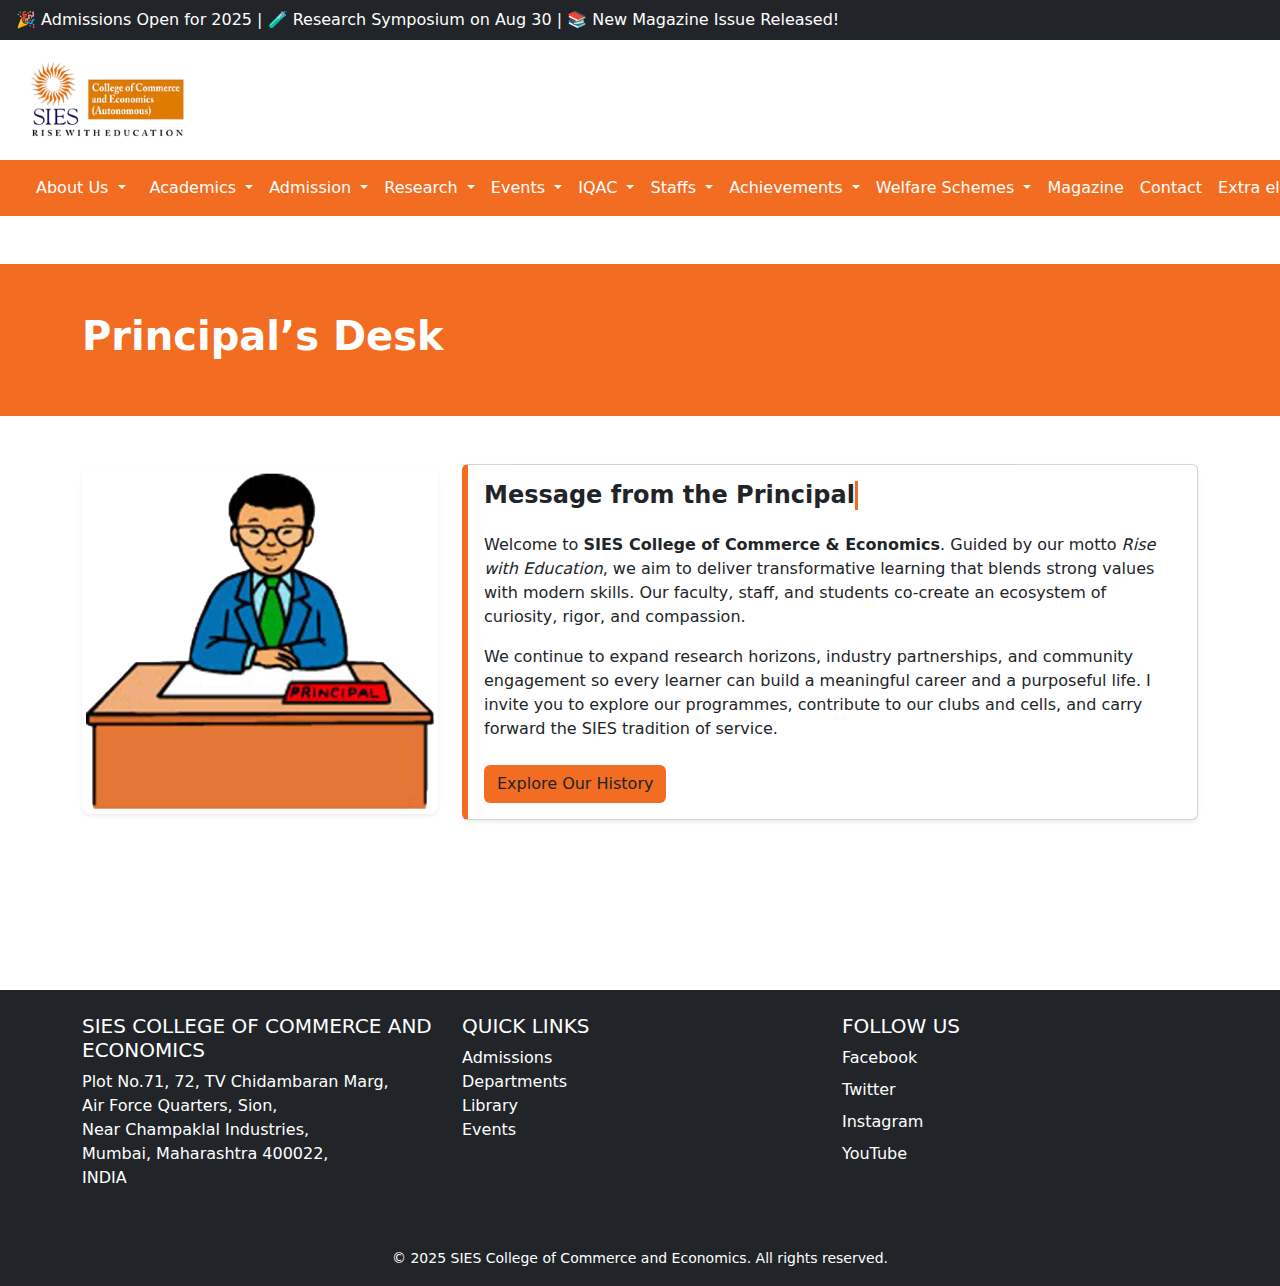
<file: principal.html>
<!doctype html>
<html lang="en">
<head>
  <meta charset="utf-8">
  <meta name="viewport" content="width=device-width, initial-scale=1">
  <title>SIES College – Principal’s Desk</title>
  <link href="https://cdn.jsdelivr.net/npm/bootstrap@5.3.3/dist/css/bootstrap.min.css" rel="stylesheet">
  <link rel="stylesheet" href="style.css">
  <link rel="stylesheet" href="principal.css">
</head>
<body>
  
<!-- News Ticker -->
  <div class="bg-dark text-white py-2 px-3 marquee-container">
    <div class="marquee">
      <span>🎉 Admissions Open for 2025 | 🧪 Research Symposium on Aug 30 | 📚 New Magazine Issue Released!</span>
    </div>
  </div>

  <!-- Logo Section Above Navbar -->
<div class="logo-section">
    <a href="index.html">
  <img src="sies_ce_logo.png" alt="Site Logo" style="height: 80px;"></a>
</div>

  <!-- Navbar -->
  <nav class="navbar navbar-expand-lg ">
    <div class="container-fluid">
      <div class="collapse navbar-collapse" id="collegeNavbar">
        <ul class="navbar-nav ms-2 mb-2 mb-lg-0">
            
          <!-- About Us -->
          <li class="nav-item dropdown">
            <a class="nav-link dropdown-toggle px-3" href="#" id="aboutDropdown" role="button" data-bs-toggle="dropdown">
              About Us
            </a>
            <ul class="dropdown-menu ladder-dropdown" aria-labelledby="dropdownMenuButton">
            <li style="--i:0"><a class="dropdown-item" href="vision&mission.html">Vision & Mission</a></li>
            <li style="--i:1"><a class="dropdown-item" href="principal.html">Principal's Desk</a></li>
            <li style="--i:2"><a class="dropdown-item" href="#">History</a></li>
            </ul>
          </li>

          <!-- Academics -->
          <li class="nav-item dropdown">
            <a class="nav-link dropdown-toggle" href="#" id="academicsDropdown" role="button" data-bs-toggle="dropdown">
              Academics
            </a>
             <ul class="dropdown-menu ladder-dropdown" aria-labelledby="dropdownMenuButton">
            <li style="--i:0"><a class="dropdown-item" href="#">Departments</a></li>
            <li style="--i:1"><a class="dropdown-item" href="#">Faculty</a></li>
            <li style="--i:2"><a class="dropdown-item" href="#">Curriculum</a></li>
            </ul>
          </li>

          <!-- Admission -->
          <li class="nav-item dropdown">
            <a class="nav-link dropdown-toggle" href="#" id="admissionDropdown" role="button" data-bs-toggle="dropdown">
              Admission
            </a>
             <ul class="dropdown-menu ladder-dropdown" aria-labelledby="dropdownMenuButton">
            <li style="--i:0"><a class="dropdown-item" href="#">Eligibility</a></li>
            <li style="--i:1"><a class="dropdown-item" href="#">Apply Online</a></li>
            <li style="--i:2"><a class="dropdown-item" href="#">Fee Structure</a></li>
            </ul>
          </li>

          <!--Research-->
          <li class="nav-item dropdown">
            <a class="nav-link dropdown-toggle" href="#" id="aboutDropdown" role="button" data-bs-toggle="dropdown">
              Research
            </a>
            <ul class="dropdown-menu ladder-dropdown" aria-labelledby="dropdownMenuButton">
            <li style="--i:0"><a class="dropdown-item" href="#">Paper Publication</a></li>
            <li style="--i:1"><a class="dropdown-item" href="#">Paper Presented</a></li>
            <li style="--i:2"><a class="dropdown-item" href="#">Research Recognition</a></li>
            </ul>
          </li>

          <!--Events-->
          <li class="nav-item dropdown">
            <a class="nav-link dropdown-toggle" href="#" id="aboutDropdown" role="button" data-bs-toggle="dropdown">
              Events
            </a>
            <ul class="dropdown-menu ladder-dropdown" aria-labelledby="dropdownMenuButton">
            <li style="--i:0"><a class="dropdown-item" href="#">Departmental Events</a></li>
            <li style="--i:1"><a class="dropdown-item" href="#">Committee Events</a></li>
            <li style="--i:2"><a class="dropdown-item" href="#">Photo Gallery</a></li>
            </ul>
          </li>

          <!--IQAC-->
          <li class="nav-item dropdown">
            <a class="nav-link dropdown-toggle" href="#" id="aboutDropdown" role="button" data-bs-toggle="dropdown">
              IQAC
            </a>
            <ul class="dropdown-menu ladder-dropdown" aria-labelledby="dropdownMenuButton">
            <li style="--i:0"><a class="dropdown-item" href="#">IAQC</a></li>
            <li style="--i:1"><a class="dropdown-item" href="#">SSR</a></li>
            <li style="--i:2"><a class="dropdown-item" href="#">AQAR</a></li>
            </ul>
          </li>

          <!--Staffs-->
          <li class="nav-item dropdown">
            <a class="nav-link dropdown-toggle" href="#" id="aboutDropdown" role="button" data-bs-toggle="dropdown">
              Staffs
            </a>
            <ul class="dropdown-menu ladder-dropdown" aria-labelledby="dropdownMenuButton">
            <li style="--i:0"><a class="dropdown-item" href="#">Degree College</a></li>
            <li style="--i:1"><a class="dropdown-item" href="#">Non Teaching Staff</a></li>
            </ul>
          </li>

          <!--Achievements-->
          <li class="nav-item dropdown">
            <a class="nav-link dropdown-toggle" href="#" id="aboutDropdown" role="button" data-bs-toggle="dropdown">
              Achievements
            </a>
            <ul class="dropdown-menu ladder-dropdown" aria-labelledby="dropdownMenuButton">
            <li style="--i:0"><a class="dropdown-item" href="#">Students Achievements</a></li>
            <li style="--i:1"><a class="dropdown-item" href="#">Staff Achievements</a></li>
            </ul>
          </li>

          <!--Welfare Schemes-->
          <li class="nav-item dropdown">
            <a class="nav-link dropdown-toggle" href="#" id="aboutDropdown" role="button" data-bs-toggle="dropdown">
              Welfare Schemes
            </a>
            <ul class="dropdown-menu ladder-dropdown" aria-labelledby="dropdownMenuButton">
            <li style="--i:0"><a class="dropdown-item" href="#">Bridge Course</a></li>
            <li style="--i:1"><a class="dropdown-item" href="#">Scholarships</a></li>
            </ul>
          </li>
          
          <!--Magazine-->
          <li class="nav-item dropdown">
            <a class="nav-link" href="#" id="aboutDropdown" role="button">
              Magazine
            </a>
          </li>

          <!--Contact-->
          <li class="nav-item dropdown">
            <a class="nav-link" href="#" id="aboutDropdown" role="button">
              Contact
            </a>
          </li>

          <li class="nav-item dropdown">
            <a class="nav-link dropdown-toggle" href="#" id="aboutDropdown" role="button">
              Extra element can be added
            </a>
          </li>

        </ul>
      </div>
    </div>
  </nav>
<br>
<br>

  <section class="page-hero">
    <div class="container">
      <h1 class="display-6 fw-bold mb-2">Principal’s Desk</h1>
    </div>
  </section>

<main class="py-5">
  <div class="container">
    <div class="row g-4 align-items-center">
      <!-- Principal Photo -->
      <div class="col-md-4 fade-in">
        <img src="principal cartoon.jpg" 
             alt="Principal" 
             class="img-fluid rounded-3 shadow-sm">
      </div>

      <!-- Message -->
      <div class="col-md-8 fade-in">
        <div class="card shadow-sm card-accent">
          <div class="card-body">
            <h2 class="h4 fw-bold mb-3 typewriter">Message from the Principal</h2>
            <p>Welcome to <strong>SIES College of Commerce & Economics</strong>. Guided by our motto 
              <em>Rise with Education</em>, we aim to deliver transformative learning that blends strong values with modern skills. 
              Our faculty, staff, and students co-create an ecosystem of curiosity, rigor, and compassion.</p>
            <p>We continue to expand research horizons, industry partnerships, and community engagement so every learner can build a meaningful career and a purposeful life. 
              I invite you to explore our programmes, contribute to our clubs and cells, and carry forward the SIES tradition of service.</p>
            <a class="btn btn-brand1 mt-2" href="history.html">Explore Our History</a>
          </div>
        </div>
      </div>
    </div>

    <!-- Highlight Cards -->
    <div class="row g-3 mt-5">
      <div class="col-sm-4 fade-in">
        <div class="p-3 border rounded-3 shadow-sm h-100 highlight-card">🎓 Student Success</div>
      </div>
      <div class="col-sm-4 fade-in">
        <div class="p-3 border rounded-3 shadow-sm h-100 highlight-card">🔬 Research Culture</div>
      </div>
      <div class="col-sm-4 fade-in">
        <div class="p-3 border rounded-3 shadow-sm h-100 highlight-card">🤝 Community Service</div>
      </div>
    </div>
  </div>
</main>


  <footer class="bg-dark text-white pt-4 pb-3">
  <div class="container">
    <div class="row">

      <!-- College Info -->
      <div class="col-md-4 mb-3">
        <h5 class="headfoot text-uppercase">sies college of commerce and economics</h5>
        <p class="headfoot">
          Plot No.71, 72, TV Chidambaran Marg,<br>
          Air Force Quarters, Sion,<br>
          Near Champaklal Industries,<br>
          Mumbai, Maharashtra 400022,<br>
          INDIA
        </p>
      </div>

      <!-- Quick Links -->
      <div class="col-md-4 mb-3">
        <h5 class="headfoot text-uppercase">Quick Links</h5>
        <ul class="list-unstyled">
          <li><a href="#" class="text-white text-decoration-none">Admissions</a></li>
          <li><a href="#" class="text-white text-decoration-none">Departments</a></li>
          <li><a href="#" class="text-white text-decoration-none">Library</a></li>
          <li><a href="#" class="text-white text-decoration-none">Events</a></li>
        </ul>
      </div>

      <!-- Social Media -->
      <div class="col-md-4 mb-3">
        <h5 class="headfoot text-uppercase">Follow Us</h5>
        <ul class="list-unstyled">
        <li class="mb-2">
          <a href="#" class="text-white text-decoration-none">
            <i class="fa-brands fa-facebook"></i> Facebook
          </a>
        </li>
        <li class="mb-2">
          <a href="#" class="text-white text-decoration-none">
         <i class="fa-brands fa-twitter"></i> Twitter
          </a>
        </li>
        <li class="mb-2">
          <a href="#" class="text-white text-decoration-none">
          <i class="fa-brands fa-instagram"></i> Instagram 
          </a>
        </li>
        <li class="mb-2">
          <a href="#" class="text-white text-decoration-none">
          <i class="fa-brands fa-youtube"></i> YouTube
          </a>
        </li>
        </ul>
      </div>

    </div>

    <!-- Copyright -->
    <div class="text-center mt-4">
      <small>&copy; 2025 SIES College of Commerce and Economics. All rights reserved.</small>
    </div>
  </div>
</footer>

  <script src="https://cdn.jsdelivr.net/npm/bootstrap@5.3.3/dist/js/bootstrap.bundle.min.js"></script>
  <script src="principal.js"></script>
</body>
</html>
</file>
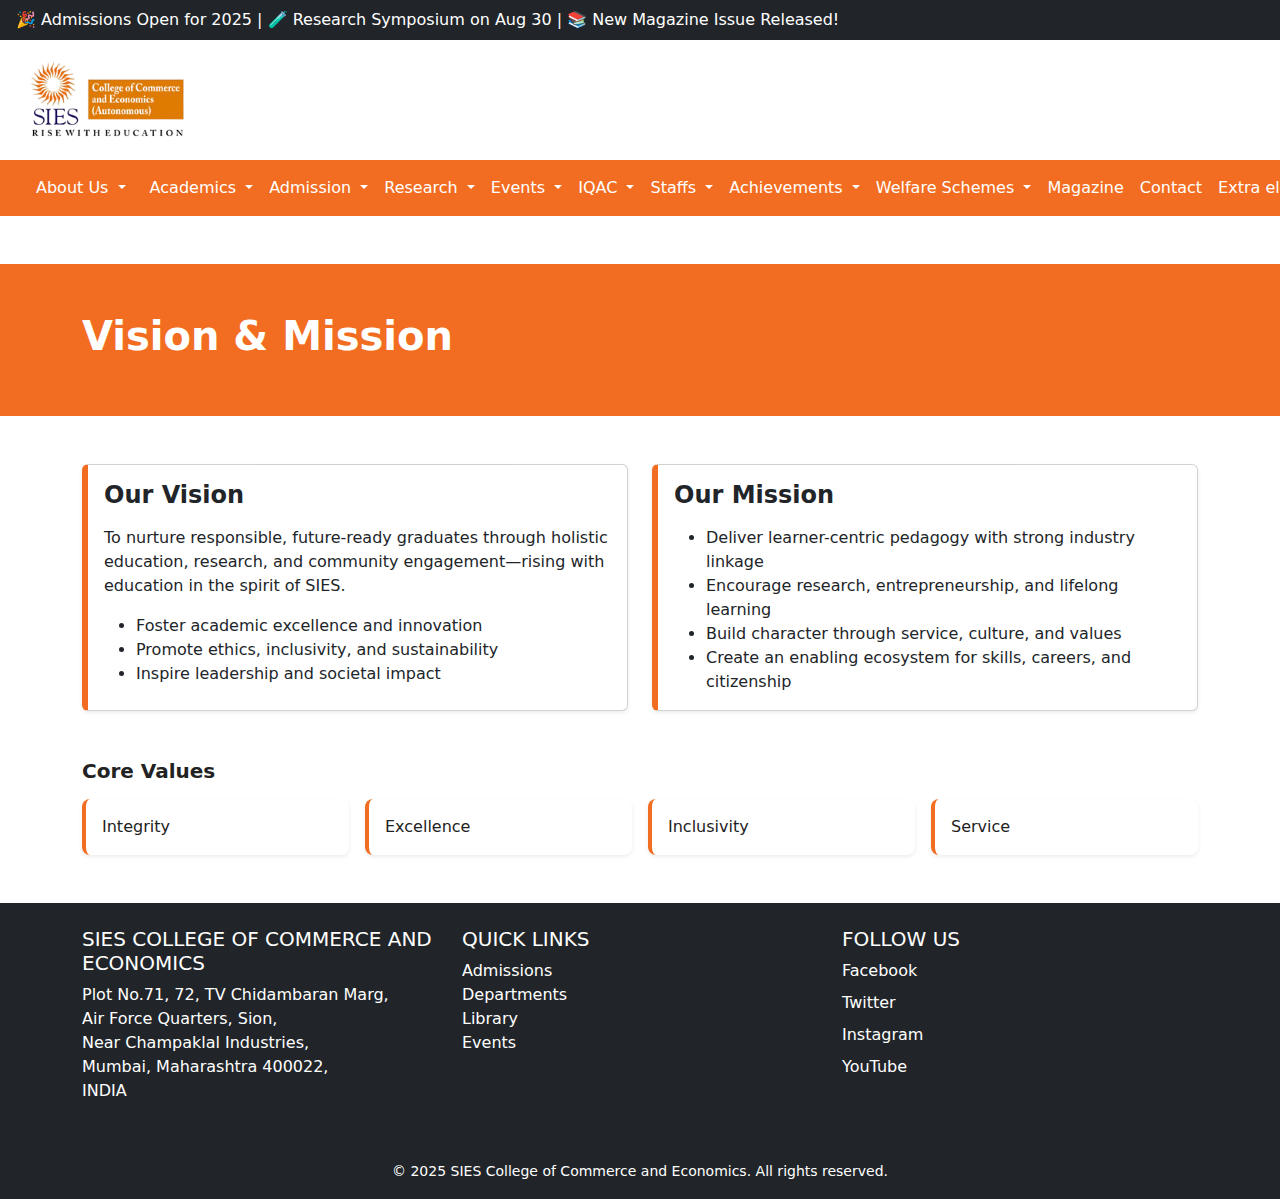
<file: vision&mission.html>
<!doctype html>
<html lang="en">
<head>
  <meta charset="utf-8">
  <meta name="viewport" content="width=device-width, initial-scale=1">
  <title>SIES College – Vision & Mission</title>
  <link href="https://cdn.jsdelivr.net/npm/bootstrap@5.3.3/dist/css/bootstrap.min.css" rel="stylesheet">
  <link rel="icon" type="style.css" href="https://siesce.edu.in/images/logo_50x50.png">
  <link rel="stylesheet" href="vision.css">
  <link rel="stylesheet" href="style.css">
</head>
<body>
 
    <div class="bg-dark text-white py-2 px-3 marquee-container">
    <div class="marquee">
      <span>🎉 Admissions Open for 2025 | 🧪 Research Symposium on Aug 30 | 📚 New Magazine Issue Released!</span>
    </div>
  </div>

  <!-- Logo Section Above Navbar -->
<div class="logo-section">
    <a href="index.html">
  <img src="sies_ce_logo.png" alt="Site Logo" style="height: 80px;"></a>
</div>

  <!-- Navbar -->
  <nav class="navbar navbar-expand-lg ">
    <div class="container-fluid">
      <button class="navbar-toggler" type="button" data-bs-toggle="collapse" data-bs-target="#collegeNavbar" aria-controls="collegeNavbar" aria-expanded="false" aria-label="Toggle navigation">
      <span class="navbar-toggler-icon"></span>
    </button>
      <div class="collapse navbar-collapse" id="collegeNavbar">
        <ul class="navbar-nav ms-2 mb-2 mb-lg-0">
            
          <!-- About Us -->
          <li class="nav-item dropdown">
            <a class="nav-link dropdown-toggle px-3" href="#" id="aboutDropdown" role="button" data-bs-toggle="dropdown">
              About Us
            </a>
            <ul class="dropdown-menu ladder-dropdown" aria-labelledby="dropdownMenuButton">
            <li style="--i:0"><a class="dropdown-item" href="vision&mission.html">Vision & Mission</a></li>
            <li style="--i:1"><a class="dropdown-item" href="principal.html">Principal's Desk</a></li>
            <li style="--i:2"><a class="dropdown-item" href="#">History</a></li>
            </ul>
          </li>

          <!-- Academics -->
          <li class="nav-item dropdown">
            <a class="nav-link dropdown-toggle" href="#" id="academicsDropdown" role="button" data-bs-toggle="dropdown">
              Academics
            </a>
             <ul class="dropdown-menu ladder-dropdown" aria-labelledby="dropdownMenuButton">
            <li style="--i:0"><a class="dropdown-item" href="#">Departments</a></li>
            <li style="--i:1"><a class="dropdown-item" href="#">Faculty</a></li>
            <li style="--i:2"><a class="dropdown-item" href="#">Curriculum</a></li>
            </ul>
          </li>

          <!-- Admission -->
          <li class="nav-item dropdown">
            <a class="nav-link dropdown-toggle" href="#" id="admissionDropdown" role="button" data-bs-toggle="dropdown">
              Admission
            </a>
             <ul class="dropdown-menu ladder-dropdown" aria-labelledby="dropdownMenuButton">
            <li style="--i:0"><a class="dropdown-item" href="#">Eligibility</a></li>
            <li style="--i:1"><a class="dropdown-item" href="#">Apply Online</a></li>
            <li style="--i:2"><a class="dropdown-item" href="#">Fee Structure</a></li>
            </ul>
          </li>

          <!--Research-->
          <li class="nav-item dropdown">
            <a class="nav-link dropdown-toggle" href="#" id="aboutDropdown" role="button" data-bs-toggle="dropdown">
              Research
            </a>
            <ul class="dropdown-menu ladder-dropdown" aria-labelledby="dropdownMenuButton">
            <li style="--i:0"><a class="dropdown-item" href="#">Paper Publication</a></li>
            <li style="--i:1"><a class="dropdown-item" href="#">Paper Presented</a></li>
            <li style="--i:2"><a class="dropdown-item" href="#">Research Recognition</a></li>
            </ul>
          </li>

          <!--Events-->
          <li class="nav-item dropdown">
            <a class="nav-link dropdown-toggle" href="#" id="aboutDropdown" role="button" data-bs-toggle="dropdown">
              Events
            </a>
            <ul class="dropdown-menu ladder-dropdown" aria-labelledby="dropdownMenuButton">
            <li style="--i:0"><a class="dropdown-item" href="#">Departmental Events</a></li>
            <li style="--i:1"><a class="dropdown-item" href="#">Committee Events</a></li>
            <li style="--i:2"><a class="dropdown-item" href="#">Photo Gallery</a></li>
            </ul>
          </li>

          <!--IQAC-->
          <li class="nav-item dropdown">
            <a class="nav-link dropdown-toggle" href="#" id="aboutDropdown" role="button" data-bs-toggle="dropdown">
              IQAC
            </a>
            <ul class="dropdown-menu ladder-dropdown" aria-labelledby="dropdownMenuButton">
            <li style="--i:0"><a class="dropdown-item" href="#">IAQC</a></li>
            <li style="--i:1"><a class="dropdown-item" href="#">SSR</a></li>
            <li style="--i:2"><a class="dropdown-item" href="#">AQAR</a></li>
            </ul>
          </li>

          <!--Staffs-->
          <li class="nav-item dropdown">
            <a class="nav-link dropdown-toggle" href="#" id="aboutDropdown" role="button" data-bs-toggle="dropdown">
              Staffs
            </a>
            <ul class="dropdown-menu ladder-dropdown" aria-labelledby="dropdownMenuButton">
            <li style="--i:0"><a class="dropdown-item" href="#">Degree College</a></li>
            <li style="--i:1"><a class="dropdown-item" href="#">Non Teaching Staff</a></li>
            </ul>
          </li>

          <!--Achievements-->
          <li class="nav-item dropdown">
            <a class="nav-link dropdown-toggle" href="#" id="aboutDropdown" role="button" data-bs-toggle="dropdown">
              Achievements
            </a>
            <ul class="dropdown-menu ladder-dropdown" aria-labelledby="dropdownMenuButton">
            <li style="--i:0"><a class="dropdown-item" href="#">Students Achievements</a></li>
            <li style="--i:1"><a class="dropdown-item" href="#">Staff Achievements</a></li>
            </ul>
          </li>

          <!--Welfare Schemes-->
          <li class="nav-item dropdown">
            <a class="nav-link dropdown-toggle" href="#" id="aboutDropdown" role="button" data-bs-toggle="dropdown">
              Welfare Schemes
            </a>
            <ul class="dropdown-menu ladder-dropdown" aria-labelledby="dropdownMenuButton">
            <li style="--i:0"><a class="dropdown-item" href="#">Bridge Course</a></li>
            <li style="--i:1"><a class="dropdown-item" href="#">Scholarships</a></li>
            </ul>
          </li>
          
          <!--Magazine-->
          <li class="nav-item dropdown">
            <a class="nav-link" href="#" id="aboutDropdown" role="button">
              Magazine
            </a>
          </li>

          <!--Contact-->
          <li class="nav-item dropdown">
            <a class="nav-link" href="#" id="aboutDropdown" role="button">
              Contact
            </a>
          </li>

          <li class="nav-item dropdown">
            <a class="nav-link dropdown-toggle" href="#" id="aboutDropdown" role="button">
              Extra element can be added
            </a>
          </li>

        </ul>
      </div>
    </div>
  </nav>
  <br>
  <br>

  <!-- Hero -->
  <section class="page-hero">
    <div class="container">
      <h1 class="display-6 fw-bold mb-2">Vision & Mission</h1>
    </div>
  </section>

  <!-- Content -->
  <main class="py-5">
    <div class="container">
      <div class="row g-4">
        <div class="col-lg-6">
          <div class="card shadow-sm h-100 card-accent fade-in">
            <div class="card-body">
              <h2 class="h4 fw-bold mb-3">Our Vision</h2>
              <p class="mb-3">To nurture responsible, future-ready graduates through holistic education, research, and community engagement—rising with education in the spirit of SIES.</p>
              <ul class="mb-0">
                <li>Foster academic excellence and innovation</li>
                <li>Promote ethics, inclusivity, and sustainability</li>
                <li>Inspire leadership and societal impact</li>
              </ul>
            </div>
          </div>
        </div>

        <div class="col-lg-6">
          <div class="card shadow-sm h-100 card-accent fade-in">
            <div class="card-body">
              <h2 class="h4 fw-bold mb-3">Our Mission</h2>
              <ul class="mb-0">
                <li>Deliver learner-centric pedagogy with strong industry linkage</li>
                <li>Encourage research, entrepreneurship, and lifelong learning</li>
                <li>Build character through service, culture, and values</li>
                <li>Create an enabling ecosystem for skills, careers, and citizenship</li>
              </ul>
            </div>
          </div>
        </div>
      </div>

      <!-- Values -->
      <div class="mt-5">
        <h3 class="h5 fw-bold mb-3">Core Values</h3>
        <div class="row g-3">
          <div class="col-md-3"><div class="p-3 bg-white shadow-sm rounded-3 border-4 core-value" style="border-color:#f26d21;">Integrity</div></div>
          <div class="col-md-3"><div class="p-3 bg-white shadow-sm rounded-3 border-4 core-value" style="border-color:#f26d21;">Excellence</div></div>
          <div class="col-md-3"><div class="p-3 bg-white shadow-sm rounded-3 border-4 core-value" style="border-color:#f26d21;">Inclusivity</div></div>
          <div class="col-md-3"><div class="p-3 bg-white shadow-sm rounded-3 border-4 core-value" style="border-color:#f26d21;">Service</div></div>
        </div>
      </div>
    </div>
  </main>

  <footer class="bg-dark text-white pt-4 pb-3">
  <div class="container">
    <div class="row">

      <!-- College Info -->
      <div class="col-md-4 mb-3">
        <h5 class="headfoot text-uppercase">sies college of commerce and economics</h5>
        <p class="headfoot">
          Plot No.71, 72, TV Chidambaran Marg,<br>
          Air Force Quarters, Sion,<br>
          Near Champaklal Industries,<br>
          Mumbai, Maharashtra 400022,<br>
          INDIA
        </p>
      </div>

      <!-- Quick Links -->
      <div class="col-md-4 mb-3">
        <h5 class="headfoot text-uppercase">Quick Links</h5>
        <ul class="list-unstyled">
          <li><a href="#" class="text-white text-decoration-none">Admissions</a></li>
          <li><a href="#" class="text-white text-decoration-none">Departments</a></li>
          <li><a href="#" class="text-white text-decoration-none">Library</a></li>
          <li><a href="#" class="text-white text-decoration-none">Events</a></li>
        </ul>
      </div>

      <!-- Social Media -->
      <div class="col-md-4 mb-3">
        <h5 class="headfoot text-uppercase">Follow Us</h5>
        <ul class="list-unstyled">
        <li class="mb-2">
          <a href="#" class="text-white text-decoration-none">
            <i class="fa-brands fa-facebook"></i> Facebook
          </a>
        </li>
        <li class="mb-2">
          <a href="#" class="text-white text-decoration-none">
         <i class="fa-brands fa-twitter"></i> Twitter
          </a>
        </li>
        <li class="mb-2">
          <a href="#" class="text-white text-decoration-none">
          <i class="fa-brands fa-instagram"></i> Instagram 
          </a>
        </li>
        <li class="mb-2">
          <a href="#" class="text-white text-decoration-none">
          <i class="fa-brands fa-youtube"></i> YouTube
          </a>
        </li>
        </ul>
      </div>

    </div>

    <!-- Copyright -->
    <div class="text-center mt-4">
      <small>&copy; 2025 SIES College of Commerce and Economics. All rights reserved.</small>
    </div>
  </div>
</footer>

  <script src="https://cdn.jsdelivr.net/npm/bootstrap@5.3.3/dist/js/bootstrap.bundle.min.js"></script>
  <script src="vision.js"></script>
</body>
</html>
</file>
<file: style.css>
/* News Ticker */
.marquee-container {
  overflow: hidden;
  position: relative;
}
.marquee {
  display: inline-block;
  white-space: nowrap;
  animation: scroll-left 15s linear infinite;
}
@keyframes scroll-left {
  0% { transform: translateX(100%); }
  100% { transform: translateX(-100%); }
}

.logo-section {
  text-align: left;
  padding: 20px;
  background-color: #ffffff;
  box-shadow: 0 2px 6px rgba(0, 0, 0, 0.3);
}



.navbar{
  background: #F26D21;
}

.nav-link{
  color: #ffffff;
}
.navbar-brand {
  max-height: 60px;
  width: auto;
}


.dropdown-menu li {
  opacity: 0;
  transform: rotateX(90deg);
  animation: helixDrop 0.5s forwards;
  animation-delay: calc(var(--i) * 0.1s);
}

@keyframes helixDrop {
  to {
    opacity: 1;
    transform: rotateX(0deg);
  }
}
/* Ladder Reveal */
.ladder-dropdown li {
  opacity: 0;
  transform: translateY(20px);
  animation: ladderStep 0.4s forwards;
  animation-delay: calc(var(--i) * 0.15s);
}

@keyframes ladderStep {
  to {
    opacity: 1;
    transform: translateY(0);
  }
}

/* Pop Hover Effect */
.ladder-dropdown li a {
  display: block;
  transition: transform 0.2s ease, box-shadow 0.2s ease;
}

.ladder-dropdown li a:hover {
  transform: scale(1.1);
  box-shadow: 0 4px 12px rgba(0, 0, 0, 0.2);
  background-color: #F26D21;
  border-radius: 6px;
}

/* Zoom-in effect for navbar links */
.navbar-nav .nav-link {
  transition: transform 0.3s ease, color 0.3s ease;
  display: inline-block;
}

.navbar-nav .nav-link:hover {
  transform: scale(1.1); /* Slight zoom */
  color: #000000;         /* Optional: color change on hover */
}

/* Dropdown Animation */
.dropdown-animated {
  animation: fadeInDown 0.4s ease-in-out;
}
@keyframes fadeInDown {
  0% { opacity: 0; transform: translateY(-10px); }
  100% { opacity: 1; transform: translateY(0); }
}

.carousel-overlay {
  position: absolute;
  top: 0;
  left: 0;
  width: 100%;
  height: 100%;
  background: linear-gradient(to bottom, rgba(0,0,0,0.4), rgba(0,0,0,0.7));
  display: flex;
  align-items: center;
  justify-content: center;
}

.carousel-caption {
  color: #fff;
  text-shadow: 1px 1px 4px rgba(0,0,0,0.8);
}

.carousel-caption h5 {
  font-size: 2rem;
  font-weight: bold;
}

.carousel-caption p {
  font-size: 1.2rem;
}

.section-title {
  border-bottom: 2px solid red;
  margin-bottom: 15px;
  padding-bottom: 5px;
}

.card-custom {
  border: none;
  margin-bottom: 20px;
}

.card-custom img {
  border-radius: 8px;
}

/* Container height and overflow */
.news-container {
  height: 400px;
  overflow: hidden;
  position: relative;
}

/* Scrolling animation */
@keyframes scrollUp {
  0% {
    transform: translateY(100%);
  }
  100% {
    transform: translateY(-100%);
  }
}

/* Apply animation to the list */
.scroll-up {
  display: inline-block;
  animation: scrollUp 15s linear infinite;
}

/* Pause animation on hover */
.news-container:hover .scroll-up {
  animation-play-state: paused;
}

/* Optional: spacing between items */
.news-list li {
  margin-bottom: 10px;
}


/* Common orange style for Vision, Mission, Objectives */
#visionAccordion .accordion-button {
  background-color: #f26d21 !important;
  color: white !important;
  font-weight: bold;
  outline: none !important;
  box-shadow: none !important;
}

#visionAccordion .accordion-button:not(.collapsed) {
  background-color: #f26d21 !important; /* darker shade when expanded */
  color: white !important;
}

.gallery-title {
  font-weight: bold;
  color: #f26d21;
  position: relative;
  display: inline-block;
}

.gallery-title::after {
  content: "";
  width: 60%;
  height: 3px;
  background: #ff5733;
  position: absolute;
  left: 20%;
  bottom: -8px;
  border-radius: 5px;
}

.gallery-item {
  position: relative;
  overflow: hidden;
  border-radius: 12px;
  box-shadow: 0 6px 15px rgba(0, 0, 0, 0.2);
  transition: transform 0.4s ease-in-out;
  cursor: pointer;
  height: 250px;   /* Fixed height for all items */
}

.gallery-item img {
  width: 100%;
  height: 100%;
  object-fit: cover; /* Crop/fit images */
  transition: transform 0.4s ease;
}

.gallery-item:hover img {
  transform: scale(1.1);
}

.gallery-item .overlay {
  position: absolute;
  top: 0;
  left: 0;
  height: 100%;
  width: 100%;
  background: rgba(0, 0, 0, 0.55);
  display: flex;
  align-items: center;
  justify-content: center;
  color: #fff;
  opacity: 0;
  transition: opacity 0.4s ease;
}

.gallery-item:hover .overlay {
  opacity: 1;
}

.gallery-item h5 {
  font-size: 20px;
  font-weight: bold;
  text-transform: uppercase;
}

.headfoot:hover{
  color: #F26D21;
}
</file>
<file: principal.css>
:root{
  --brand:#f26d21;
  --text:#222;
  --light:#fff;
}
body{ color:var(--text); }

.navbar{
  background:var(--brand);
}
.navbar .nav-link, .navbar .navbar-brand{
  color:var(--light) !important;
}
.navbar .nav-link.active{
  font-weight:700;
  text-decoration: underline;
  text-underline-offset: 6px;
}

.page-hero{
  background: var(--brand);
  color: var(--light);
  padding: 48px 0;
}
.page-hero .breadcrumb a{ color:#fff; opacity:.9; }
.page-hero .breadcrumb .active{ color:#fff; }

.card-accent{
  border-left:6px solid var(--brand);
}

.btn-brand{
  background:var(--brand);
  color:#fff;
  border:none;
}
.btn-brand:hover,.btn-brand:focus{ opacity:.9; color:#fff; }

.footer{
  background:#111;
  color:#ddd;
  padding:24px 0;
}
.footer a{ color:#fff; text-decoration:none; }
.footer small{ opacity:.8; }

/* Fade-in reusable */
.fade-in {
  opacity: 0;
  transform: translateY(30px);
  transition: all 0.8s ease-in-out;
}
.fade-in.show {
  opacity: 1;
  transform: translateY(0);
}

/* Typewriter effect */
.typewriter {
  overflow: hidden;
  border-right: .15em solid #f26d21;
  white-space: nowrap;
  animation: typing 3s steps(40, end), blink-caret 0.8s step-end infinite;
  display: inline-block;
}
@keyframes typing {
  from { width: 0 }
  to { width: 100% }
}
@keyframes blink-caret {
  from, to { border-color: transparent }
  50% { border-color: #f26d21 }
}

/* Highlight card hover */
.highlight-card {
  transition: transform 0.3s ease, box-shadow 0.3s ease, border-color 0.3s ease;
  border-left: 4px solid transparent;
}
.highlight-card:hover {
  transform: translateY(-8px) scale(1.03);
  box-shadow: 0 8px 20px rgba(242, 109, 33, 0.4);
  border-left: 4px solid #f26d21;
}

.btn-brand1{
    background:#f26d21
}
.btn-brand1:hover{
    background: #ffffff;
}
</file>
<file: vision.css>
:root{
  --brand:#f26d21;
  --text:#222;
  --light:#fff;
}
body{ color:var(--text); }



.page-hero{
  background: var(--brand);
  color: var(--light);
  padding: 48px 0;
}
.page-hero .breadcrumb a{ color:#fff; opacity:.9; }
.page-hero .breadcrumb .active{ color:#fff; }

.card-accent{
  border-left:6px solid var(--brand);
}

.btn-brand{
  background:var(--brand);
  color:#fff;
  border:none;
}
.btn-brand:hover,.btn-brand:focus{ opacity:.9; color:#fff; }

.footer{
  background:#111;
  color:#ddd;
  padding:24px 0;
}
.footer a{ color:#fff; text-decoration:none; }
.footer small{ opacity:.8; }

/* Fade-in animation */
.fade-in {
  opacity: 0;
  transform: translateY(30px);
  transition: all 0.8s ease-in-out;
}
.fade-in.show {
  opacity: 1;
  transform: translateY(0);
}

/* Core values hover */
.core-value {
  transition: transform 0.3s ease, box-shadow 0.3s ease;
  cursor: pointer;
}
.core-value:hover {
  transform: scale(1.05);
  box-shadow: 0 6px 20px rgba(242, 109, 33, 0.4);
}

.core-value {
  transition: transform 0.3s ease, box-shadow 0.3s ease, border-color 0.3s ease;
  cursor: pointer;
  border-left: 4px solid #f26d21;
  
  border-radius: 8px;
}

.core-value:hover {
  transform: scale(1.05);
  box-shadow: 0 8px 25px rgba(242, 109, 33, 0.5);
  /* 🔥 right side turns orange */
  border-left: 4px solid #f26d21;   /* left side stays orange */
}
</file>
